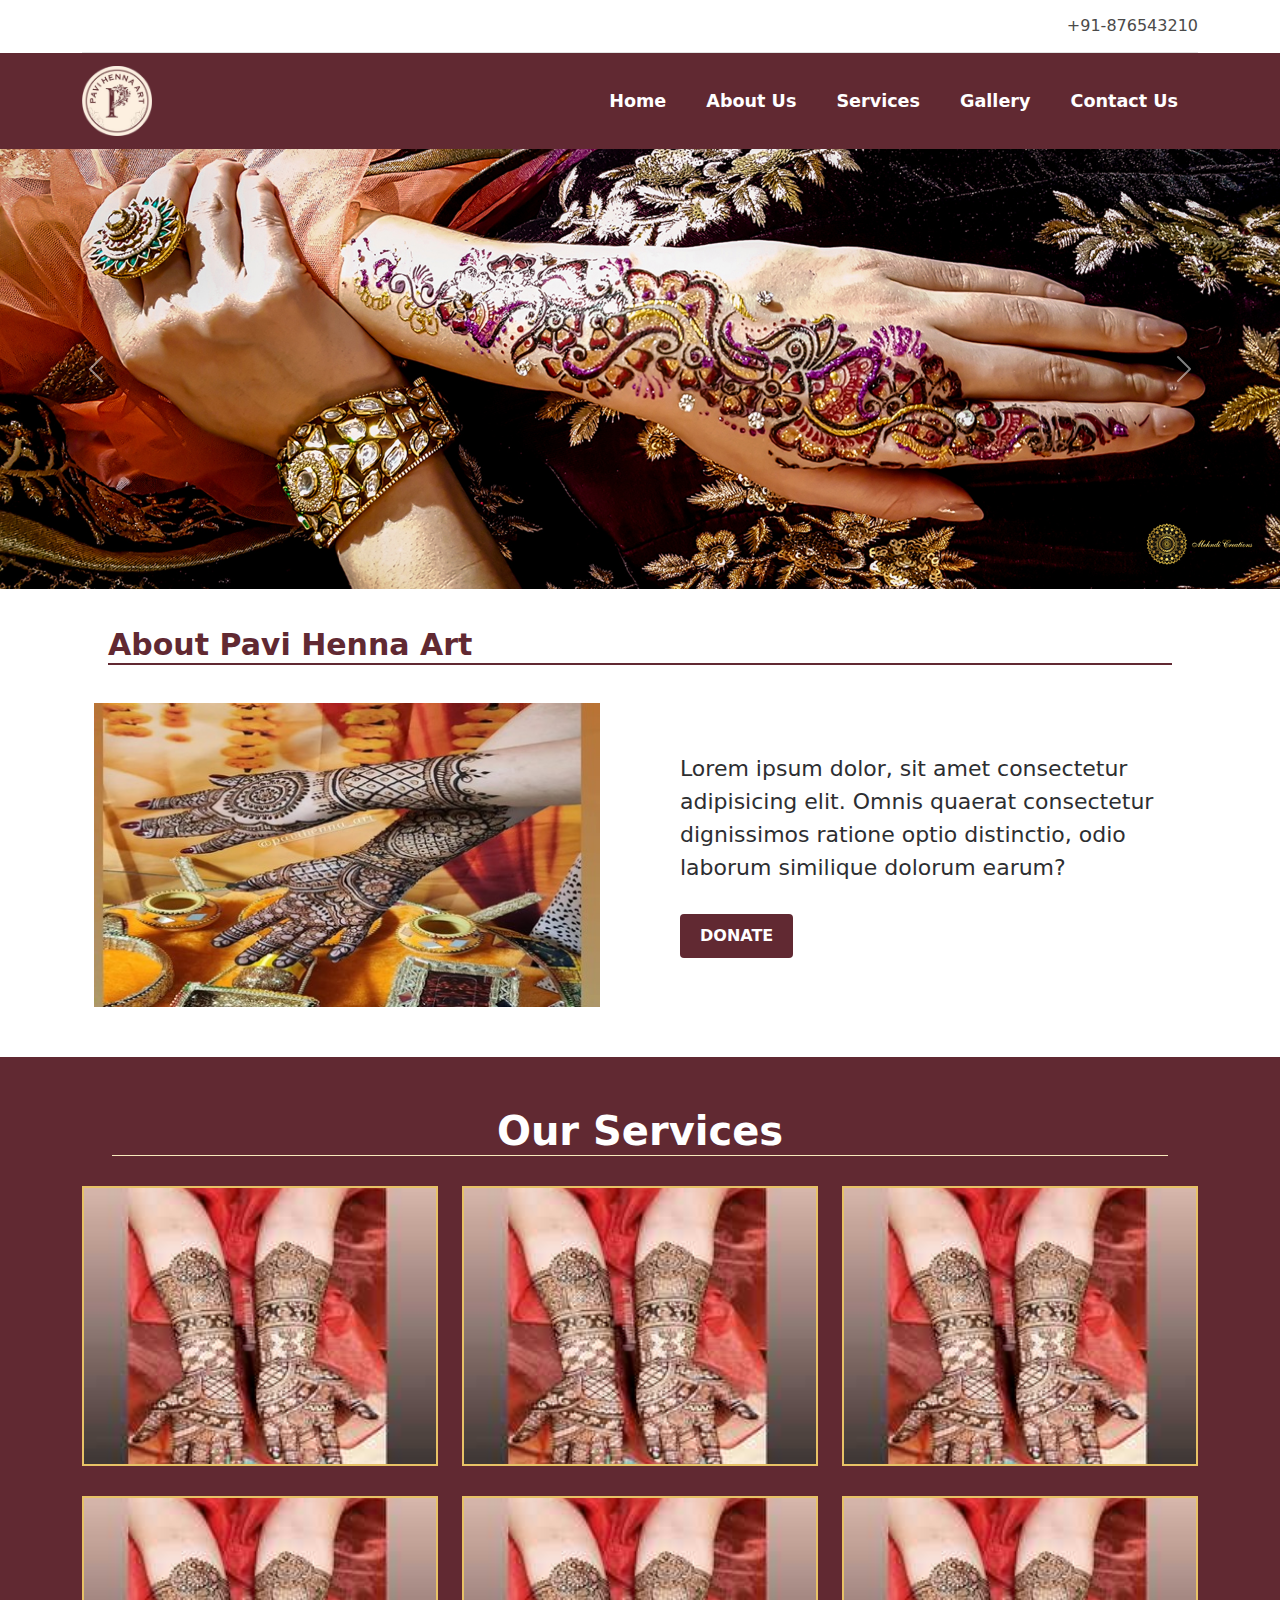
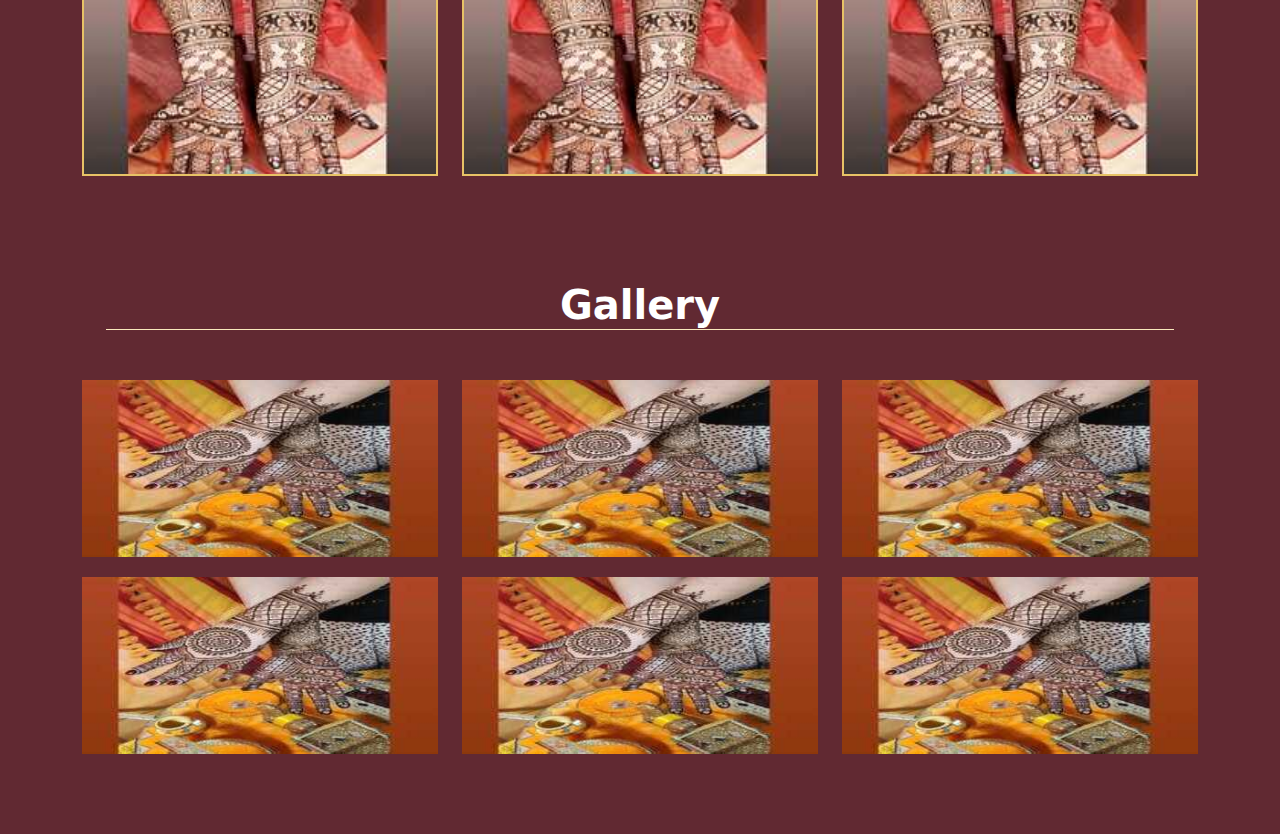
<file: index.html>
<!DOCTYPE html>
<html lang="en">
<head>
  <meta charset="UTF-8">
  <meta name="viewport" content="width=device-width, initial-scale=1.0">
  <title>Pavi Henna Art</title>
<link rel="stylesheet" href="./css/style.css">
<link rel="stylesheet" href="https://cdnjs.cloudflare.com/ajax/libs/font-awesome/6.5.2/css/all.min.css" integrity="sha512-SnH5WK+bZxgPHs44uWIX+LLJAJ9/2PkPKZ5QiAj6Ta86w+fsb2TkcmfRyVX3pBnMFcV7oQPJkl9QevSCWr3W6A==" crossorigin="anonymous" referrerpolicy="no-referrer" />
<link href="https://cdn.jsdelivr.net/npm/bootstrap@5.3.3/dist/css/bootstrap.min.css" rel="stylesheet" integrity="sha384-QWTKZyjpPEjISv5WaRU9OFeRpok6YctnYmDr5pNlyT2bRjXh0JMhjY6hW+ALEwIH" crossorigin="anonymous">

</head>
<body>
  
  <section class="main_header">
  <div class="container">
    <div class="pre_header">
      <div class="social_link">
        <ul>
          <li><a href="#" aria-label="Facebook" target="_blank"><i class="fa-brands fa-facebook"></i></i></a></li>
          <li><a href="#" aria-label="Instagram" target="_blank"><i class="fa-brands fa-instagram"></i></a></li>
          <li><a href="#" aria-label="Youtube" target="_blank"><i class="fa-brands fa-youtube"></i></a></li>
          <li><a href="#" aria-label="Locate Us" target="_blank"><i class="fa fa-map-marker fa-lg"></i></a></li>
        </ul>
      </div>
      <div class="contact_info">
        <ul>
          <li><i class="fa fa-phone fa-lg"></i> +91-876543210</li>
        </ul>
      </div>
    </div>
  </div>
</section>
<nav class="navbar navbar-expand-lg">
  <div class="container">
    <a class="navbar-brand" href="#"><img src="./images/logo-removebg-preview.png"></a>
    <button class="navbar-toggler" type="button" data-bs-toggle="collapse" data-bs-target="#navbarNav" aria-controls="navbarNav" aria-expanded="false" aria-label="Toggle navigation">
      <span class="navbar-toggler-icon"></span>
    </button>
    <div class="collapse navbar-collapse" id="navbarNav">
      <ul class="navbar-nav ms-auto">
        <li class="nav-item">
          <a class="nav-link active" aria-current="page" href="#">Home</a>
        </li>
        <li class="nav-item">
          <a class="nav-link" href="#">About Us</a>
        </li>
        <li class="nav-item">
          <a class="nav-link" href="#">Services</a>
        </li>
        <li class="nav-item">
          <a class="nav-link" href="#">Gallery</a>
        </li>
        <li class="nav-item">
          <a class="nav-link" href="#">Contact Us</a>
        </li>
      </ul>
    </div>
  </div>
</nav>
<div id="carouselExampleFade" class="carousel slide carousel-fade">
  <div class="carousel-inner">
    <div class="carousel-item active">
      <img src="./images/MehndiCreationsBanner12.jpg" class="d-block w-100" alt="...">
    </div>
    <div class="carousel-item">
      <img src="./images/MehndiCreationsBanner6.jpg" class="d-block w-100" alt="...">
    </div>
    <div class="carousel-item">
      <img src="./images/MehndiCreationsBanner8.jpg" class="d-block w-100" alt="...">
    </div>
  </div>
  <button class="carousel-control-prev" type="button" data-bs-target="#carouselExampleFade" data-bs-slide="prev">
    <span class="carousel-control-prev-icon" aria-hidden="true"></span>
    <span class="visually-hidden">Previous</span>
  </button>
  <button class="carousel-control-next" type="button" data-bs-target="#carouselExampleFade" data-bs-slide="next">
    <span class="carousel-control-next-icon" aria-hidden="true"></span>
    <span class="visually-hidden">Next</span>
  </button>
</div>
<div

<section>
  <div class="custom-container">
    <h2 class="custom-text--heading">About Pavi Henna Art</h2>
   <div class="custom-content">
     
    <div class="custom-media">
       
      
       <img class="custom-media--image" src="./images/IMG-20240209-WA0013.jpg" alt="ADD_ALT_TEXT_HERE" loading="lazy" /> 
             
    </div>
    <div class="custom-text">
 
      
       
       <p class="custom-text--copy">Lorem ipsum dolor, sit amet consectetur adipisicing elit. Omnis quaerat consectetur dignissimos ratione optio distinctio, odio laborum similique dolorum earum?</p>
       <a class="custom-text--button" href="#" alt="ALT_TEXT_HERE" target="_blank" rel="noopener">Donate</a>          
    
     </div>
   </div>
  </div>
 </section>
 
<div class="home_tier2">
  <div class="container">
 <h1>Our Services</h1>
    <div class="row">
      <div class="col-sm-4">
        <div class="item">
          <a href="#">
            <div class="img"><img src="./images/IMG-20240209-WA0016.jpg" alt="" /></div>
            <div class="text">
              <h3>Bridal Packages</h3>
            </div>
          </a>
        </div>
      </div>
      <div class="col-sm-4">
        <div class="item">
          <a href="#">
            <div class="img"><img src="./images/IMG-20240209-WA0016.jpg" alt="" /></div>
            <div class="text">
              <h3>Bridal Styles</h3>
            </div>
          </a>
        </div>
      </div>
      <div class="col-sm-4">
        <div class="item">
          <a href="#">
            <div class="img"><img src="./images/IMG-20240209-WA0016.jpg" alt="" /></div>
            <div class="text">
              <h3>Bridal Collection</h3>
            </div>
          </a>
        </div>
      </div>
      <div class="col-sm-4">
        <div class="item">
          <a href="#" target="_blank">
            <div class="img"><img src="./images/IMG-20240209-WA0016.jpg" alt="" /></div>
            <div class="text">
              <h3>Mehndi Shop</h3>
            </div>
          </a>
        </div>
      </div>
      <div class="col-sm-4">
        <div class="item">
          <a href="#">
            <div class="img"><img src="./images/IMG-20240209-WA0016.jpg" alt="" /></div>
            <div class="text">
              <h3>Press and Media</h3>
            </div>
          </a>
        </div>
      </div>
      <div class="col-sm-4">
        <div class="item">
          <a href="#">
            <div class="img"><img src="./images/IMG-20240209-WA0016.jpg" alt="" /></div>
            <div class="text">
              <h3>Our Services</h3>
            </div>
          </a>
        </div>
      </div>
    </div>
  </div>
</div>
<section class="gallery-block grid-gallery">
	<div class="container">
		<div class="heading">
			<h1 class="m-4">Gallery</h1>
		</div>
		<div class="row">
			<div class="col-md-6 col-lg-4 item">
				<a class="lightbox" href="#">
        	<img class="img-fluid image scale-on-hover" src="./images/IMG-20240209-WA0014.jpg">
        </a>
			</div>
			<div class="col-md-6 col-lg-4 item">
				<a class="lightbox" href="#">
        	<img class="img-fluid image scale-on-hover" src="./images/IMG-20240209-WA0014.jpg">
        </a>
			</div>
			<div class="col-md-6 col-lg-4 item">
				<a class="lightbox" href="#">
        	<img class="img-fluid image scale-on-hover" src="./images/IMG-20240209-WA0014.jpg">
        </a>
			</div>

			<div class="col-md-6 col-lg-4 item">
				<a class="lightbox" href="#">
        	<img class="img-fluid image scale-on-hover" src="./images/IMG-20240209-WA0014.jpg">
        </a>
			</div>
			<div class="col-md-6 col-lg-4 item">
				<a class="lightbox" href="#">
        	<img class="img-fluid image scale-on-hover" src="./images/IMG-20240209-WA0014.jpg">
        </a>
			</div>
			<div class="col-md-6 col-lg-4 item">
				<a class="lightbox" href="#">
        	<img class="img-fluid image scale-on-hover" src="./images/IMG-20240209-WA0014.jpg">
        </a>
			</div>
		</div>
	</div>
</section>

<script src="https://cdn.jsdelivr.net/npm/bootstrap@5.3.3/dist/js/bootstrap.bundle.min.js" integrity="sha384-YvpcrYf0tY3lHB60NNkmXc5s9fDVZLESaAA55NDzOxhy9GkcIdslK1eN7N6jIeHz" crossorigin="anonymous"></script>

</body>
</html>
</file>
<file: css/style.css>
*{
  padding: 0;
  margin: 0;
  box-sizing: border-box;
  scroll-behavior: smooth;
}
.main_header {
  color: #fff;
  background-color: transparent;
  font-weight: 600;
}
.container {
  max-width: 1250px;
  padding: 0px 15px;
  margin: 0 auto;
}
.pre_header {
  display: flex;
  align-items: center;
  justify-content: space-between;
  padding: 14px 0;
  color: #131A28;
  font-size: 14px;
  font-weight: 500;
  border-bottom: 1px solid #3a2f2f24;
}
.social_link ul {
  display: flex;
  align-items: center;
  justify-content: space-between;
  list-style-type: none;
  gap: 15px;
  padding: 0;
  margin: 0;
}
ul {
  list-style: none;
}
a {
  color: #4a4a4a;
  text-decoration: none;
}
.contact_info {
  font-size: 16px;
  color: #4a4a4a;
}
.contact_info ul {
  display: flex;
  align-items: center;
  justify-content: space-between;
  list-style-type: none;
  gap: 20px;
  padding: 0;
  margin: 0;
}
.navbar{
  background: #612932 ;
}
.navbar-brand img{
  width: 70px !important;
  height: auto !important;
}
.nav-link{
  color: white !important;
  font-size: 1.1em !important;
  font-weight: 600 !important;
  padding: 20px !important;
}
.nav-link:hover{
  background-color: #fdf0e0 ;
  border-radius: 10px;
  color: black !important;
}
.text{
  font-size: 1rem;
  margin: 20px;
  /* padding: 15px; */
}
.about_img{
  width: 300px;
  height: auto;
}
/*========
BODY TEXT
========*/

/*HEADING*/
.custom-text--heading {
  color: #612932;
  font-size: 30px;
  font-weight: 600;
  margin: 38px;
  border-bottom: 2px solid #612932;
}

/*BODY TEXT*/
.custom-text--copy {
  color: #2d2e31;
  font-size: 22px;
  line-height: 33px;
  margin-bottom: 30px;
}

/*LINK OR BUTTON*/
.custom-text--button {
  background: #612932;
  color: #fff;
  font-size: 16px;
  font-weight: 600;
  border: none;
  border-radius: 4px;
  padding: 10px 20px;
  width: fit-content;
  cursor: pointer;
  text-decoration: none;
  text-transform: UPPERCASE;
}

/*HOVER AND KEYBOARD FOCUS EFFECT*/
.custom-text--button:hover, .custom-text--button:active, .custom-text--button:focus {
  background: #fdf0e0;
  outline: 2px solid #612932;
  color: black;
}

/*====
MEDIA 
=====*/

/*PICTURE OR IMAGE*/
.custom-media--image {
  width: 100%;
  box-sizing: border-box;
}



.custom-container {
  margin: auto;
  max-width: 1140px;
  margin-bottom: 50px;
}

.custom-content {
  display: grid;
  grid-template-columns: 1fr 1fr;
  grid-template-rows: 1fr;
  justify-content: center;
  align-items: center;
  gap: 80px;
  padding: 0px 24px;
}

.custom-text {
  display: flex;
  flex-direction: column;
  width: 100%;
}

.custom-media {
display: flex;
justify-content: center;
}

.home_tier2{padding:20px 0; border-bottom:1px solid #e7c266; background-color: #612932;}
.home_tier2 .item{width:100%; height:280px; overflow:hidden; position:relative; border:2px solid #e7c266; margin-bottom:30px;}
.home_tier2 .item a{display:block;}
.home_tier2 .item a .img{width:100%; height:280px; position:relative}
.home_tier2 .item a .img img{width:100%; height:280px; object-fit:cover; object-position:center;}
.home_tier2 .item a .img:before{content:""; display:block; width:100%; height:100%; background:#000; opacity:0; visibility:hidden; z-index:1; position:absolute; top:0; left:0; transition:0.5s all ease;}
.home_tier2 .item a .img:after{content: ""; display: block; border: 1px solid #838383; opacity: 0; visibility: hidden; z-index: 1; position: absolute; top: 15px; left: 15px; right: 15px; bottom: 15px; transition: 0.5s all ease;}
.home_tier2 .item:hover a .img:before, .home_tier2 .item:hover a .img:after{opacity:0.9; visibility:visible;}
.home_tier2 .item .text{position: absolute; top: 0; left: 0; width: 100%; height: 100%; z-index: 1; display: flex; align-items: center; justify-content: center; opacity: 0; visibility: hidden;transition: 0.3s all ease;}
.home_tier2 .item:hover .text{opacity:1; visibility:visible;}
.home_tier2 .item .text h3{position:relative; font-size:24px; font-weight:600;color: #e7c266; text-transform:uppercase;}
.home_tier2 .item .text h3:after{content:""; display:block; width:60px; height:3px; background:#e7c266; margin:10px auto 0;}
.home_tier3{/*padding-bottom:50px; padding-top:50px*/}
.home_tier3 .img{text-align:center;}
.home_tier3 .img img{max-height: 425px;}

.home_tier1{/*background:url(../img/khilna.jpg) no-repeat; background-position:left center; background-size: auto 100%;*/ padding:60px 0;}
.home_tier1 .img{display:none;}
.home_tier1 h2{margin-bottom: 20px; font-weight: 400; font-size: 22px; color: #f8e9bd; border-bottom:solid 1px; padding-bottom:8px;}
.vgallery h2{ color:#e7c266; text-align:center; font-size:22px; margin-bottom:1%;}
.home_tier1 .text{max-width:100%; margin-bottom:30px;} 
.home_tier1 .text p{color:#cba4a4;}
.home_tier1 .link a{color:#bdab46;}
.home_tier1 .link a i{transition:0.3s all ease;}
.home_tier1 .link a:hover i{margin-left:5px;}
h1{
  color: white !important;
  text-align: center;
  font-weight: 700 !important;
  margin: 30px !important;
  border-bottom: 1px solid #f8e9bd;
}
.gallery-block{
  background-color: #612932;
  margin-top: -30px;
}
.gallery-block.grid-gallery{
  padding-bottom: 60px;
  padding-top: 60px;
}

.gallery-block.grid-gallery .heading{
    margin-bottom: 50px;
    text-align: center;
}

.gallery-block.grid-gallery .heading h2{
    font-weight: bold;
    font-size: 1.4rem;
    text-transform: uppercase;
}

.gallery-block.grid-gallery a:hover{
  opacity: 0.8;
}

.gallery-block.grid-gallery .item img{
  /* box-shadow: 0px 2px 10px rgba(0, 0, 0, 0.15); */
  transition: 0.4s;
}

.gallery-block.grid-gallery .item{
  margin-bottom: 20px;
}

@media (min-width: 576px) {

  .gallery-block.grid-gallery .scale-on-hover:hover{
    transform: scale(1.05);
    box-shadow: 0px 10px 10px rgba(0, 0, 0, 0.15) !important;
  }
}


@media only screen and (max-width: 950px) {
.custom-content {
  display: grid;
  grid-template-columns: 1fr;
  gap: 0px;
  padding: 0px;
}
.custom-text {
  padding: 60px;
  margin: auto;
  width: 90%;
  text-align: center;
  grid-row: 2;
}
.custom-text--heading {
  text-align: center;
}
.custom-text--button {
  display: flex;
  margin: auto;
}
}

@media screen and (max-width: 568px) {
.custom-text {
  padding: 60px 20px;
}
.custom-text--heading {
  font-size: 25px;
}
.custom-text--copy,
.custom-text--button {
  font-size: 16px;
}
}
</file>
